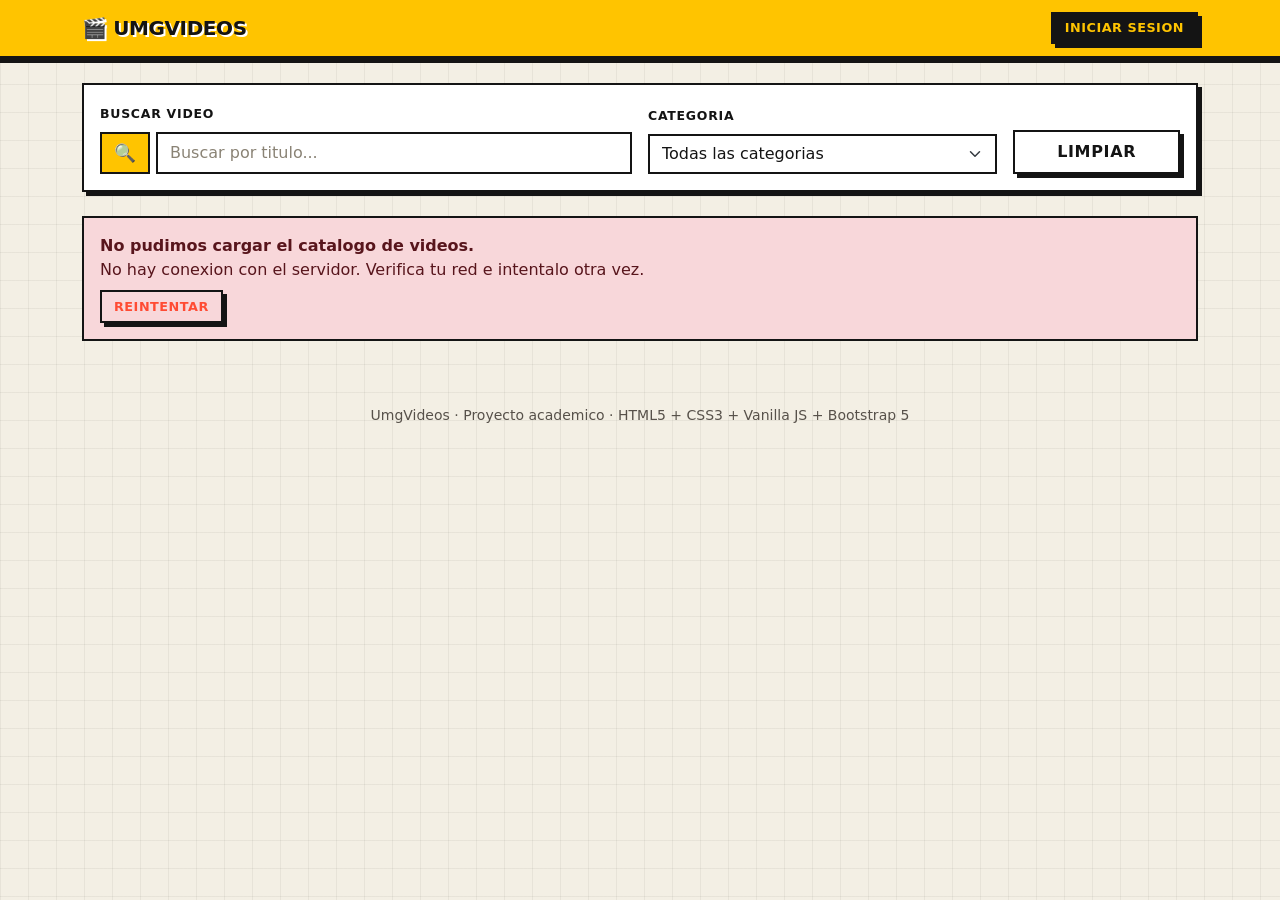
<file: index.html>
<!DOCTYPE html>
<html lang="es">
<head>
  <meta charset="UTF-8">
  <meta name="viewport" content="width=device-width, initial-scale=1">
  <title>UmgVideos | Catalogo de videos</title>
  <meta name="description" content="Plataforma de videos educativos del centro.">

  <!-- Bootstrap 5 siempre por CDN: no se descarga al repositorio. -->
  <link href="https://cdn.jsdelivr.net/npm/bootstrap@5.3.3/dist/css/bootstrap.min.css" rel="stylesheet">

  <!--
    El tema va aparte y DESPUES de Bootstrap: solo redefine variables que
    Bootstrap ya declara, asi que la paleta sigue saliendo de el.
  -->
  <link href="css/tema.css" rel="stylesheet">
</head>
<body class="bg-body">

  <!--  NAVBAR  -->
  <nav class="navbar navbar-expand-lg sticky-top barra">
    <div class="container">
      <a class="navbar-brand" href="index.html">&#127916; UmgVideos</a>
      <div class="ms-auto d-flex align-items-center gap-2">
        <span id="userLabel" class="text-muted fw-semibold small d-none d-sm-inline"></span>
        <a href="login.html" id="btnLogin" class="btn btn-dark btn-sm">Iniciar sesion</a>
        <button id="btnLogout" type="button" class="btn btn-danger btn-sm d-none">
          Cerrar sesion
        </button>
      </div>
    </div>
  </nav>

  <main class="container my-4">

    <!--  FILTROS  -->
    <section class="card mb-4">
      <div class="card-body">
        <div class="row g-3 align-items-end">
          <div class="col-md-6">
            <label for="busqueda" class="form-label small fw-semibold">Buscar video</label>
            <div class="input-group">
              <span class="input-group-text">&#128269;</span>
              <input type="search" id="busqueda" class="form-control"
                     placeholder="Buscar por titulo..." autocomplete="off">
            </div>
          </div>

          <div class="col-md-4">
            <label for="filtroCategoria" class="form-label small fw-semibold">Categoria</label>
            <select id="filtroCategoria" class="form-select">
              <option value="todas">Todas las categorias</option>
            </select>
          </div>

          <div class="col-md-2">
            <button type="button" id="btnLimpiarFiltros" class="btn btn-outline-secondary w-100">
              Limpiar
            </button>
          </div>
        </div>
      </div>
    </section>

    <!-- Aviso de error del catalogo, oculto por defecto. -->
    <div id="alertaCatalogo" class="d-none"></div>

    <!-- Indicador de carga inicial. -->
    <div id="zonaCarga" class="text-center py-5">
      <div class="spinner-border text-primary" role="status">
        <span class="visually-hidden">Cargando...</span>
      </div>
      <p class="text-muted mt-3 mb-0">Cargando catalogo de videos...</p>
    </div>

    <!--  CATALOGO  -->
    <!-- Las cards se inyectan desde js/videos.js y se abren por delegacion. -->
    <section id="catalogo" class="row d-none" aria-live="polite"></section>

  </main>

  <footer class="container text-center text-muted small py-4">
    UmgVideos &middot; Proyecto academico &middot; HTML5 + CSS3 + Vanilla JS + Bootstrap 5
  </footer>

  <!--  MODAL: REPRODUCTOR DE VIDEO  -->
  <div class="modal fade" id="modalVideo" tabindex="-1" aria-labelledby="tituloVideo" aria-hidden="true">
    <div class="modal-dialog modal-lg modal-dialog-scrollable">
      <div class="modal-content">

        <div class="modal-header">
          <div>
            <h5 class="modal-title" id="tituloVideo">Video</h5>
            <small class="text-muted" id="metaVideo"></small>
          </div>
          <button type="button" class="btn-close" data-bs-dismiss="modal" aria-label="Cerrar"></button>
        </div>

        <div class="modal-body">

          <!-- Reproductor. El <source> se asigna desde js/app.js. -->
          <video id="reproductor" class="w-100 mb-3 bg-black" controls preload="none">
            Tu navegador no soporta la reproduccion de video.
          </video>

          <div class="d-flex flex-wrap align-items-center gap-2 mb-2">
            <span id="badgeCategoria" class="badge text-bg-primary"></span>
          </div>
          <p id="descripcionVideo" class="text-muted"></p>

          <hr>

          <!-- Like. Se habilita/deshabilita segun la sesion. -->
          <div class="d-flex align-items-center gap-3 mb-3">
            <button type="button" id="btnLike" class="btn btn-outline-danger" aria-pressed="false">
              <span id="iconoLike" aria-hidden="true">&#10084;</span>
              <span id="contadorLikes">0</span>
            </button>
            <small class="text-muted">Me gusta</small>
          </div>

          <!-- Aviso de control de acceso para visitantes. -->
          <div id="avisoLogin"></div>

          <!-- Comentario principal. -->
          <h6 class="fw-bold mb-2">
            Comentarios <span id="totalComentarios" class="badge text-bg-secondary">0</span>
          </h6>
          <div class="input-group mb-3">
            <input type="text" id="inputComentario" class="form-control"
                   placeholder="Escribe un comentario..." maxlength="500" autocomplete="off">
            <button type="button" id="btnComentar" class="btn btn-primary">Enviar</button>
          </div>

          <!-- Arbol de comentarios: nivel 1 + respuestas directas. -->
          <div id="listaComentarios" class="overflow-y-auto"></div>

        </div>

        <div class="modal-footer">
          <button type="button" class="btn btn-secondary" data-bs-dismiss="modal">Cerrar</button>
        </div>
      </div>
    </div>
  </div>

  <!--  MODAL COMENTARIOS  -->
  <div class="modal fade" id="modalResponder" tabindex="-1" aria-labelledby="tituloResponder" aria-hidden="true">
    <div class="modal-dialog">
      <div class="modal-content">
        <div class="modal-header">
          <h5 class="modal-title" id="tituloResponder">
            Responder a <span id="autorResponder" class="fw-bold"></span>
          </h5>
          <button type="button" class="btn-close" data-bs-dismiss="modal" aria-label="Cerrar"></button>
        </div>
        <div class="modal-body">
          <label for="textoResponder" class="form-label">Tu respuesta</label>
          <textarea id="textoResponder" class="form-control" rows="3" maxlength="500"
                    placeholder="Escribe tu respuesta..."></textarea>
        </div>
        <div class="modal-footer">
          <button type="button" class="btn btn-secondary" data-bs-dismiss="modal">Cancelar</button>
          <button type="button" id="btnEnviarRespuesta" class="btn btn-primary">Publicar respuesta</button>
        </div>
      </div>
    </div>
  </div>

  <!--  MODAL: CONFIRMAR ELIMINAR  -->
  <div class="modal fade" id="modalEliminar" tabindex="-1" aria-labelledby="tituloEliminar" aria-hidden="true">
    <div class="modal-dialog modal-dialog-centered">
      <div class="modal-content">
        <div class="modal-header">
          <h5 class="modal-title" id="tituloEliminar">Eliminar comentario</h5>
          <button type="button" class="btn-close" data-bs-dismiss="modal" aria-label="Cerrar"></button>
        </div>
        <div class="modal-body">
          <p class="mb-0">
            Estas a punto de eliminar el comentario escrito por
            <strong id="autorEliminar"></strong>. Esta accion no se puede deshacer.
          </p>
        </div>
        <div class="modal-footer">
          <button type="button" class="btn btn-secondary" data-bs-dismiss="modal">Cancelar</button>
          <button type="button" id="btnConfirmarEliminar" class="btn btn-danger">Si, eliminar</button>
        </div>
      </div>
    </div>
  </div>

  <!--  NOTIFICACIONES  -->
  <div class="toast-container position-fixed bottom-0 end-0 p-3" id="toastContenedor"></div>

  <!-- Bootstrap 5 bundle: incluye Popper, necesario para los modales. -->
  <script src="https://cdn.jsdelivr.net/npm/bootstrap@5.3.3/dist/js/bootstrap.bundle.min.js"></script>

  <!-- Orden obligatorio: api.js define las utilidades que usan las demas. -->
  <script src="js/api.js"></script>
  <script src="js/usuario.js"></script>
  <script src="js/videos.js"></script>
  <script src="js/interacciones.js"></script>
  <script src="js/modales.js"></script>
  <script src="js/comentarios.js"></script>
  <script src="js/app.js"></script>
</body>
</html>
</file>
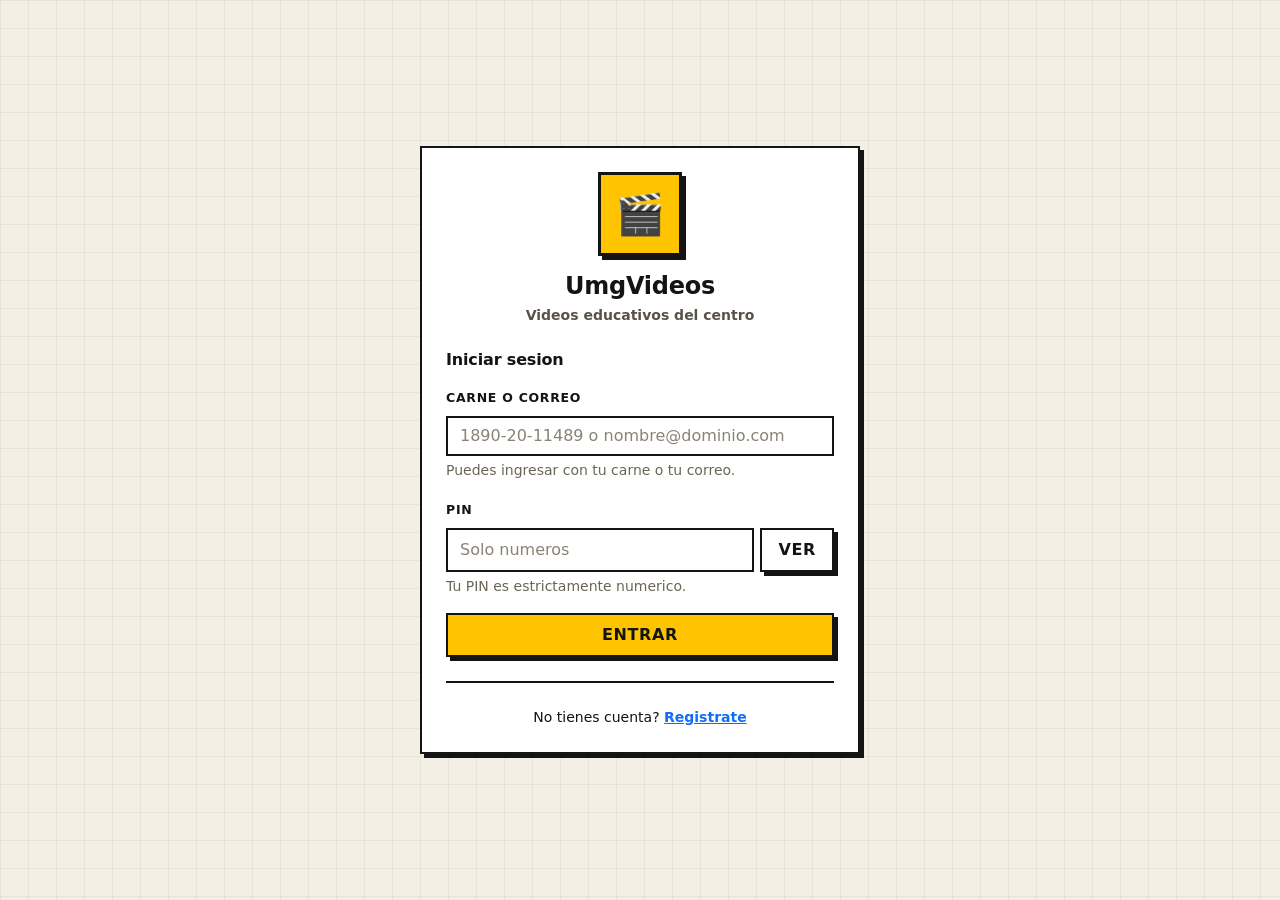
<file: login.html>
<!DOCTYPE html>
<html lang="es">
<head>
  <meta charset="UTF-8">
  <meta name="viewport" content="width=device-width, initial-scale=1">
  <title>Iniciar sesion | UmgVideos</title>

  <link href="https://cdn.jsdelivr.net/npm/bootstrap@5.3.3/dist/css/bootstrap.min.css" rel="stylesheet">
  <link href="css/tema.css" rel="stylesheet">
</head>
<body class="d-flex align-items-center justify-content-center p-3 min-vh-100 bg-body">

  <div class="card tarjeta w-100">
    <div class="card-body p-4">

      <div class="text-center mb-4">
        <div class="marca"><span class="display-6">&#127916;</span></div>
        <h1 class="h4 mb-1 mt-3">UmgVideos</h1>
        <p class="text-muted small fw-semibold mb-0">Videos educativos del centro</p>
      </div>

      <!-- ===================== LOGIN ===================== -->
      <div id="formLoginBox">
        <h2 class="h6 fw-bold mb-3">Iniciar sesion</h2>

        <div id="alertaLogin" class="d-none" role="alert" aria-live="assertive"></div>

        <form id="formLogin" novalidate>
          <div class="mb-3">
            <label for="usuario" class="form-label">Carne o correo</label>
            <input type="text" id="usuario" class="form-control" autocomplete="username"
                   placeholder="1890-20-11489 o nombre@dominio.com" required>
            <div class="form-text">Puedes ingresar con tu carne o tu correo.</div>
          </div>

          <div class="mb-3">
            <label for="password" class="form-label">PIN</label>
            <div class="input-group">
              <input type="password" id="password" class="form-control" autocomplete="current-password"
                     inputmode="numeric" placeholder="Solo numeros" required>
              <button class="btn btn-outline-secondary" type="button" id="btnVerPin"
                      aria-label="Mostrar u ocultar el PIN">Ver</button>
            </div>
            <div class="form-text">Tu PIN es estrictamente numerico.</div>
          </div>

          <button type="submit" class="btn btn-primary w-100" id="btnEntrar">Entrar</button>
        </form>

        <hr class="my-4">

        <p class="text-center small mb-0">
          No tienes cuenta? <a href="#" id="irRegistro" class="fw-semibold">Registrate</a>
        </p>
      </div>

      <!-- ===================== REGISTRO ===================== -->
      <div id="formRegistroBox" class="d-none">
        <h2 class="h6 fw-bold mb-3">Crear cuenta</h2>

        <div id="alertaRegistro" class="d-none" role="alert" aria-live="assertive"></div>

        <form id="formRegistro" novalidate>
          <div class="mb-2">
            <label for="regCarne" class="form-label">Carne</label>
            <input type="text" id="regCarne" class="form-control" placeholder="1890-20-11489"
                   maxlength="13" required>
            <div class="form-text">Formato 9999-99-9999 o 9999-99-99999.</div>
          </div>

          <div class="mb-2">
            <label for="regNombre" class="form-label">Nombre completo</label>
            <input type="text" id="regNombre" class="form-control" placeholder="Nombre y apellidos"
                   autocomplete="name" required>
          </div>

          <div class="mb-2">
            <label for="regCorreo" class="form-label">Correo</label>
            <input type="email" id="regCorreo" class="form-control" placeholder="nombre@dominio.com"
                   autocomplete="email" required>
          </div>

          <div class="mb-3">
            <label for="regPassword" class="form-label">PIN</label>
            <input type="password" id="regPassword" class="form-control" placeholder="Solo numeros"
                   inputmode="numeric" autocomplete="new-password" required>
            <div class="form-text">Solo numeros. El carne y el correo no pueden repetirse.</div>
          </div>

          <button type="submit" class="btn btn-success w-100" id="btnRegistrar">Registrarme</button>
        </form>

        <p class="text-center small mt-3 mb-0">
          Ya tienes cuenta? <a href="#" id="irLogin" class="fw-semibold">Inicia sesion</a>
        </p>
      </div>

    </div>
  </div>

  <script src="https://cdn.jsdelivr.net/npm/bootstrap@5.3.3/dist/js/bootstrap.bundle.min.js"></script>

  <!--
    Solo se cargan api.js, usuario.js y login.js: el catalogo no hace falta aqui.
    Toda la logica vive en la clase Login, sin scripts inline.
  -->
  <script src="js/api.js"></script>
  <script src="js/usuario.js"></script>
  <script src="js/login.js"></script>
</body>
</html>
</file>
<file: css/tema.css>
/* =============================================================================
   tema.css - tema neobrutalista sobre Bootstrap 5.3.3
   -----------------------------------------------------------------------------
   Se carga DESPUES de bootstrap.min.css y solo redefine variables que Bootstrap
   ya declara, asi que la paleta sigue viniendo de Bootstrap y se cambia desde
   este unico lugar.

   La firma del estilo son tres decisiones:
     1. Esquinas rectas (--bs-border-radius en 0).
     2. Bordes gruesos de tinta: el borde es el color del texto.
     3. Sombra dura, sin difuminado, que se encoge al presionar el boton.

   Bootstrap no ofrece utilidades para sombra dura, transform, cursor ni
   max-height en vh, asi que eso si se declara aqui a mano.
   ============================================================================= */

:root {
  /* ---- Superficies ---- */
  --bs-body-bg: #f3efe4;
  --bs-body-bg-rgb: 243, 239, 228;
  --bs-body-color: #141414;
  --bs-emphasis-color: #141414;
  --bs-secondary-color: #57514a;
  --bs-tertiary-color: #57514a;
  --bs-secondary-bg: #e6dfcd;
  --bs-tertiary-bg: #ece5d5;
  --bs-light: #ffffff;
  --bs-dark: #141414;
  --bs-dark-rgb: 20, 20, 20;

  /* ---- Tinta: el color del texto tambien es el color del borde ---- */
  --bs-border-color: #141414;
  --bs-border-width: 2px;
  --bs-link-color: #141414;
  --bs-link-hover-color: #141414;

  /* ---- Acentos ---- */
  --bs-primary: #ffc400;
  --bs-primary-rgb: 255, 196, 0;
  --bs-primary-contrast-color: #141414;
  --bs-secondary: #141414;
  --bs-secondary-rgb: 20, 20, 20;
  --bs-secondary-contrast-color: #ffc400;
  --bs-danger: #ff4b33;
  --bs-danger-rgb: 255, 75, 51;
  --bs-danger-contrast-color: #141414;
  --bs-warning: #ffd400;
  --bs-warning-rgb: 255, 212, 0;
  --bs-warning-contrast-color: #141414;
  --bs-success: #2fcf87;
  --bs-success-rgb: 47, 207, 135;
  --bs-success-contrast-color: #141414;
  --bs-info: #3cc9f5;
  --bs-info-rgb: 60, 201, 245;
  --bs-info-contrast-color: #141414;

  /* ---- Esquinas rectas ---- */
  --bs-border-radius: 0;
  --bs-border-radius-sm: 0;
  --bs-border-radius-lg: 0;
  --bs-border-radius-xl: 0;
  --bs-border-radius-2xl: 0;
  --bs-border-radius-pill: 0;

  /* ---- Medidas propias del tema (Bootstrap no las ofrece) ---- */
  --uv-sombra: 4px 4px 0 var(--bs-body-color);
  --uv-sombra-lg: 8px 8px 0 var(--bs-body-color);
  --uv-rejilla: rgba(20, 20, 20, .055);
}

/* ------------------------------------------------------------------ fondo --
   Rejilla de dos lineas gradientes: da textura sin una sola imagen externa. */
body {
  background-color: var(--bs-body-bg);
  background-image:
    linear-gradient(var(--uv-rejilla) 1px, transparent 1px),
    linear-gradient(90deg, var(--uv-rejilla) 1px, transparent 1px);
  background-size: 28px 28px;
}

/* El amarillo sirve de relleno, no de texto: sobre crema no se lee. */
.text-primary {
  color: var(--bs-body-color) !important;
}

/* Bootstrap 5.3 fija a blanco literal el color de texto de .text-bg-*, asi que
   con esta paleta el blanco caeria sobre un acento saturado y no se leeria.
   Se devuelve el color de contraste que declara cada variante. */
.text-bg-primary {
  color: var(--bs-primary-contrast-color) !important;
}

.text-bg-success {
  color: var(--bs-success-contrast-color) !important;
}

.text-bg-info {
  color: var(--bs-info-contrast-color) !important;
}

.text-bg-warning {
  color: var(--bs-warning-contrast-color) !important;
}

.text-bg-danger {
  color: var(--bs-danger-contrast-color) !important;
}

.text-bg-secondary {
  color: var(--bs-secondary-contrast-color) !important;
}

h1, h2, h3, h4, h5, h6,
.h1, .h2, .h3, .h4, .h5, .h6 {
  font-weight: 800;
  letter-spacing: -.01em;
}

hr {
  border-color: var(--bs-body-color);
  border-width: 2px;
  opacity: 1;
}

/* ---------------------------------------------------------------- botones --
   El estado hover y el pressed NO cambian de color: la respuesta es la sombra,
   que se encoge. Por eso los estados se enganchan a las variables de color de
   la variante y basta con fijar el color una sola vez. */
.btn {
  --bs-btn-border-width: 2px;
  --bs-btn-border-radius: 0;
  --bs-btn-padding-x: 1rem;
  --bs-btn-padding-y: .5rem;
  --bs-btn-font-weight: 800;
  --bs-btn-disabled-opacity: 1;
  --bs-btn-focus-width: 3px;
  --bs-btn-focus-box-shadow: 0 0 0 3px var(--bs-primary);
  --bs-btn-active-shadow: none;

  --bs-btn-hover-bg: var(--bs-btn-bg);
  --bs-btn-hover-color: var(--bs-btn-color);
  --bs-btn-hover-border-color: var(--bs-btn-border-color);
  --bs-btn-active-bg: var(--bs-btn-bg);
  --bs-btn-active-color: var(--bs-btn-color);
  --bs-btn-active-border-color: var(--bs-btn-border-color);
  --bs-btn-disabled-bg: var(--bs-btn-bg);
  --bs-btn-disabled-color: var(--bs-btn-color);
  --bs-btn-disabled-border-color: var(--bs-btn-border-color);

  border-radius: 0;
  font-weight: 800;
  letter-spacing: .04em;
  text-transform: uppercase;
  box-shadow: var(--uv-sombra);
  transition: transform .1s ease, box-shadow .1s ease;
}

.btn:hover:not(:disabled):not(.disabled) {
  color: var(--bs-btn-hover-color);
  transform: translate(2px, 2px);
  box-shadow: 2px 2px 0 var(--bs-body-color);
}

.btn:active:not(:disabled):not(.disabled) {
  color: var(--bs-btn-active-color);
  transform: translate(4px, 4px);
  box-shadow: none;
}

.btn:disabled,
.btn.disabled {
  border-style: dashed;
  box-shadow: none;
  opacity: .55;
}

.btn-sm {
  --bs-btn-padding-x: .75rem;
  --bs-btn-padding-y: .3rem;
  font-size: .8rem;
}

.btn-lg {
  --bs-btn-padding-x: 1.5rem;
  --bs-btn-padding-y: .8rem;
  font-size: 1.05rem;
}

/* Solo se fija el color base de cada variante. */
.btn-primary {
  --bs-btn-bg: var(--bs-primary);
  --bs-btn-color: var(--bs-primary-contrast-color);
  --bs-btn-border-color: var(--bs-body-color);
}

.btn-success {
  --bs-btn-bg: var(--bs-success);
  --bs-btn-color: var(--bs-success-contrast-color);
  --bs-btn-border-color: var(--bs-body-color);
}

.btn-danger {
  --bs-btn-bg: var(--bs-danger);
  --bs-btn-color: var(--bs-danger-contrast-color);
  --bs-btn-border-color: var(--bs-body-color);
}

/* Relleno oscuro con texto amarillo: el contraste de la barra. */
.btn-dark,
.btn-secondary {
  --bs-btn-bg: var(--bs-dark);
  --bs-btn-color: var(--bs-primary);
  --bs-btn-border-color: var(--bs-dark);
}

/* Contornos: en reposo solo tinta, al hover se rellenan. */
.btn-outline-dark,
.btn-outline-light,
.btn-outline-secondary {
  --bs-btn-bg: transparent;
  --bs-btn-color: var(--bs-body-color);
  --bs-btn-border-color: var(--bs-body-color);
  --bs-btn-hover-bg: var(--bs-primary);
}

.btn-outline-danger {
  --bs-btn-bg: transparent;
  --bs-btn-color: var(--bs-danger);
  --bs-btn-border-color: var(--bs-body-color);
  --bs-btn-hover-bg: var(--bs-danger);
  --bs-btn-hover-color: var(--bs-danger-contrast-color);
}

.btn-link {
  --bs-btn-color: var(--bs-body-color);
  --bs-btn-hover-color: var(--bs-body-color);
  --bs-btn-active-color: var(--bs-body-color);
  text-decoration: underline;
  box-shadow: none;
}

/* ----------------------------------------------------------------- navbar --
   Barra amarilla con borde inferior de tinta y su linea dura de sombra. */
.barra {
  --bs-navbar-color: var(--bs-body-color);
  --bs-navbar-brand-color: var(--bs-body-color);
  --bs-navbar-brand-hover-color: var(--bs-body-color);

  background-color: var(--bs-primary);
  border-bottom: 3px solid var(--bs-body-color);
  box-shadow: 0 4px 0 var(--bs-body-color);
}

.barra .navbar-brand {
  font-weight: 900;
  letter-spacing: -.02em;
  text-transform: uppercase;
  text-shadow: 2px 2px 0 var(--bs-light);
}

/* ----------------------------------------------------------------- cards -- */
.card {
  --bs-card-border-width: 2px;
  --bs-card-border-color: var(--bs-body-color);
  --bs-card-bg: var(--bs-light);
  box-shadow: var(--uv-sombra);
}

.card-img-top {
  aspect-ratio: 3 / 2;
  border-bottom: 2px solid var(--bs-body-color);
}

.card-title {
  font-weight: 800;
}

/* El hover "levanta" en diagonal, coherente con la sombra dura. */
.video-card {
  cursor: pointer;
  box-shadow: var(--uv-sombra);
  transition: transform .12s ease, box-shadow .12s ease;
}

.video-card:hover,
.video-card:focus-visible {
  transform: translate(-2px, -2px);
  box-shadow: var(--uv-sombra-lg);
}

.video-card:focus-visible {
  outline: 3px solid var(--bs-body-color);
  outline-offset: 3px;
}

.badge {
  border: 2px solid var(--bs-body-color);
  font-weight: 700;
  letter-spacing: .03em;
  text-transform: uppercase;
}

/* ------------------------------------------------------------- formularios -- */
.form-label {
  font-size: .78rem;
  font-weight: 800;
  letter-spacing: .06em;
  text-transform: uppercase;
}

.form-control,
.form-select,
.input-group-text {
  border-width: 2px;
  border-color: var(--bs-body-color);
  border-radius: 0;
  background-color: var(--bs-light);
}

.form-control:focus,
.form-select:focus {
  border-color: var(--bs-body-color);
  background-color: var(--bs-light);
  box-shadow: 0 0 0 3px var(--bs-primary);
}

.form-control::placeholder {
  color: #8a8375;
}

.form-text {
  color: #6b6558;
}

/* El prefijo del buscador va en amarillo. */
.input-group-text {
  background-color: var(--bs-primary);
  font-size: 1.1rem;
}

/* Se separan las piezas del grupo en vez de fundirlas: con radio 0 el borde
   compartido de Bootstrap solo deja una linea de 1px. */
.input-group {
  gap: .5rem;
}

.input-group > :not(:first-child) {
  margin-left: 0;
}

/* ----------------------------------------------------------------- avisos -- */
.alert {
  border-width: 2px;
  border-color: var(--bs-body-color);
  font-weight: 500;
}

.alert-link {
  color: var(--bs-body-color);
  font-weight: 800;
  text-decoration: underline;
}

/* ----------------------------------------------------------------- modales -- */
.modal-content {
  border: 3px solid var(--bs-body-color);
  border-radius: 0;
  background-color: var(--bs-light);
  box-shadow: var(--uv-sombra-lg);
}

.modal-header,
.modal-footer {
  border-color: var(--bs-body-color);
}

.modal-title {
  font-weight: 800;
  letter-spacing: -.01em;
  text-transform: uppercase;
}

.modal-backdrop {
  background-color: var(--bs-body-color);
  opacity: .55;
}

/* ----------------------------------------------------------------- toasts --
   El color del texto lo pone el bloque de .text-bg-* de arriba. */
.toast {
  border: 2px solid var(--bs-body-color);
  border-radius: 0;
  background-color: var(--bs-light);
  box-shadow: var(--uv-sombra);
  font-weight: 600;
}

/* ------------------------------------------------------- medidas propias --
   Bootstrap 5.3 no tiene utilidad de max-height en vh ni de max-width en px. */
#reproductor {
  max-height: 60vh;
  border: 3px solid var(--bs-body-color);
}

#listaComentarios {
  max-height: 45vh;
}

.tarjeta {
  max-width: 440px;
}

/* Cuadro de la marca en login.html. */
.marca {
  display: inline-flex;
  align-items: center;
  justify-content: center;
  width: 84px;
  height: 84px;
  background-color: var(--bs-primary);
  border: 3px solid var(--bs-body-color);
  box-shadow: var(--uv-sombra);
}

.spinner-border {
  border-width: .3em;
}

/* Sin transicion, el desplazamiento del boton puede molestar. */
@media (prefers-reduced-motion: reduce) {
  .btn,
  .video-card {
    transition: none;
  }

  .btn:hover:not(:disabled):not(.disabled),
  .video-card:hover,
  .video-card:focus-visible {
    transform: none;
  }
}
</file>
